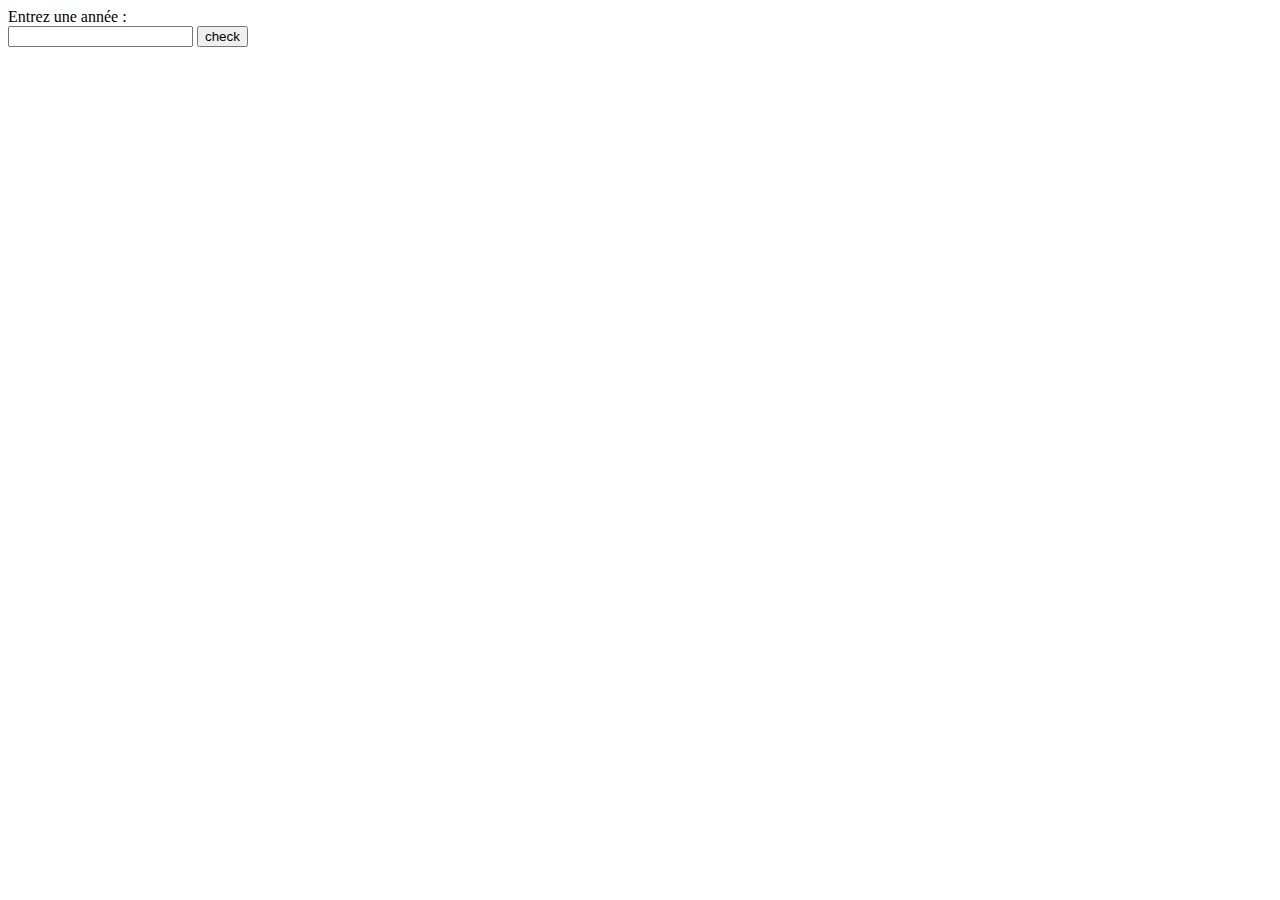
<file: exo10/index.html>
<!DOCTYPE html>
<html lang="fr">
 <head>
 <meta charset="utf-8">
 <title>Année bissextile</title>
 </head>
 <body>
 <label for="year">Entrez une année :</label><br>
 <input type="year" name="year" id="year">
 <input type="submit" value="check" id="check">
 <p id="result"></p>
 <script src="main.js"></script>
 </body>
</html>
</file>
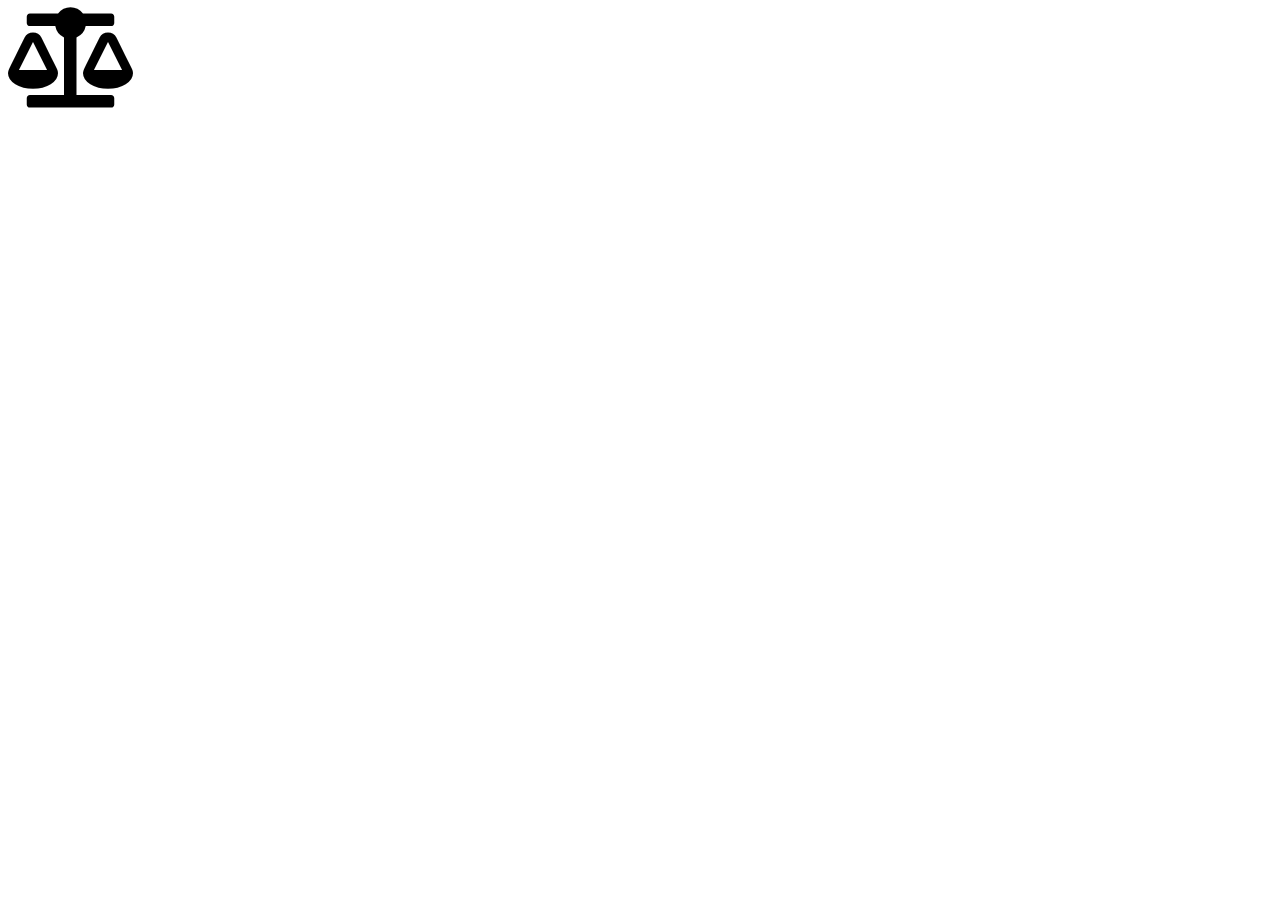
<file: exo12/index.html>
<!DOCTYPE html>
<html lang="fr">
 <head>
 <meta charset="utf-8">
 <meta name="viewport" content="width=device-width, initialscale=1.0">
 <title>Icon Animation</title>
 <link rel="stylesheet"
href="https://use.fontawesome.com/releases/v5.15.1/css/all.css"
integrity="sha384-
vp86vTRFVJgpjF9jiIGPEEqYqlDwgyBgEF109VFjmqGmIY/Y4HV4d3Gp2irVfcrp"
crossorigin="anonymous">
 <link rel="stylesheet" href="main.css">
 </head>
 <body>
 <div id="balanceIcon" class="icon fa"></div>
 <script type="text/javascript" src="main.js"></script>
 </body>
</html>
</file>
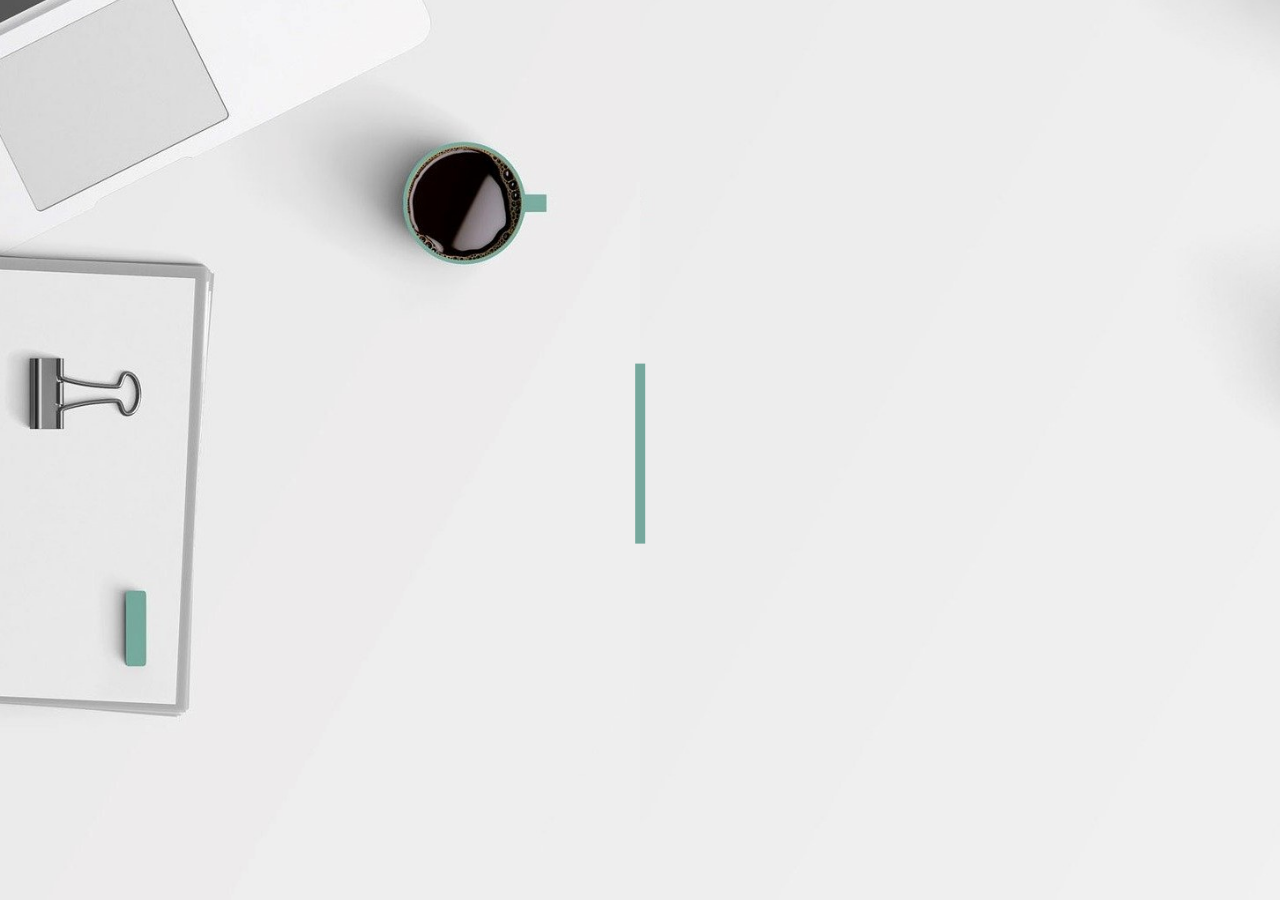
<file: exo13(todo)/index.html>
<!DOCTYPE html>
<html lang="en" dir="ltr">
 <head>
 <meta charset="utf-8">
 <meta name="viewport" content="width=device-width, initialscale=1.0">
 <title>Animate Title</title>
 <link rel="stylesheet" href="main.css">
 </head>
 <body>
 <div class="container">
 <div class="image-wrapper left"></div>
 <hr>
 <h1 id="title">Salut !</h1>
 <div class="image-wrapper right"></div>
 </div>
 <script type="text/javascript" src="main.js"></script>
 </body>
</html>
</file>
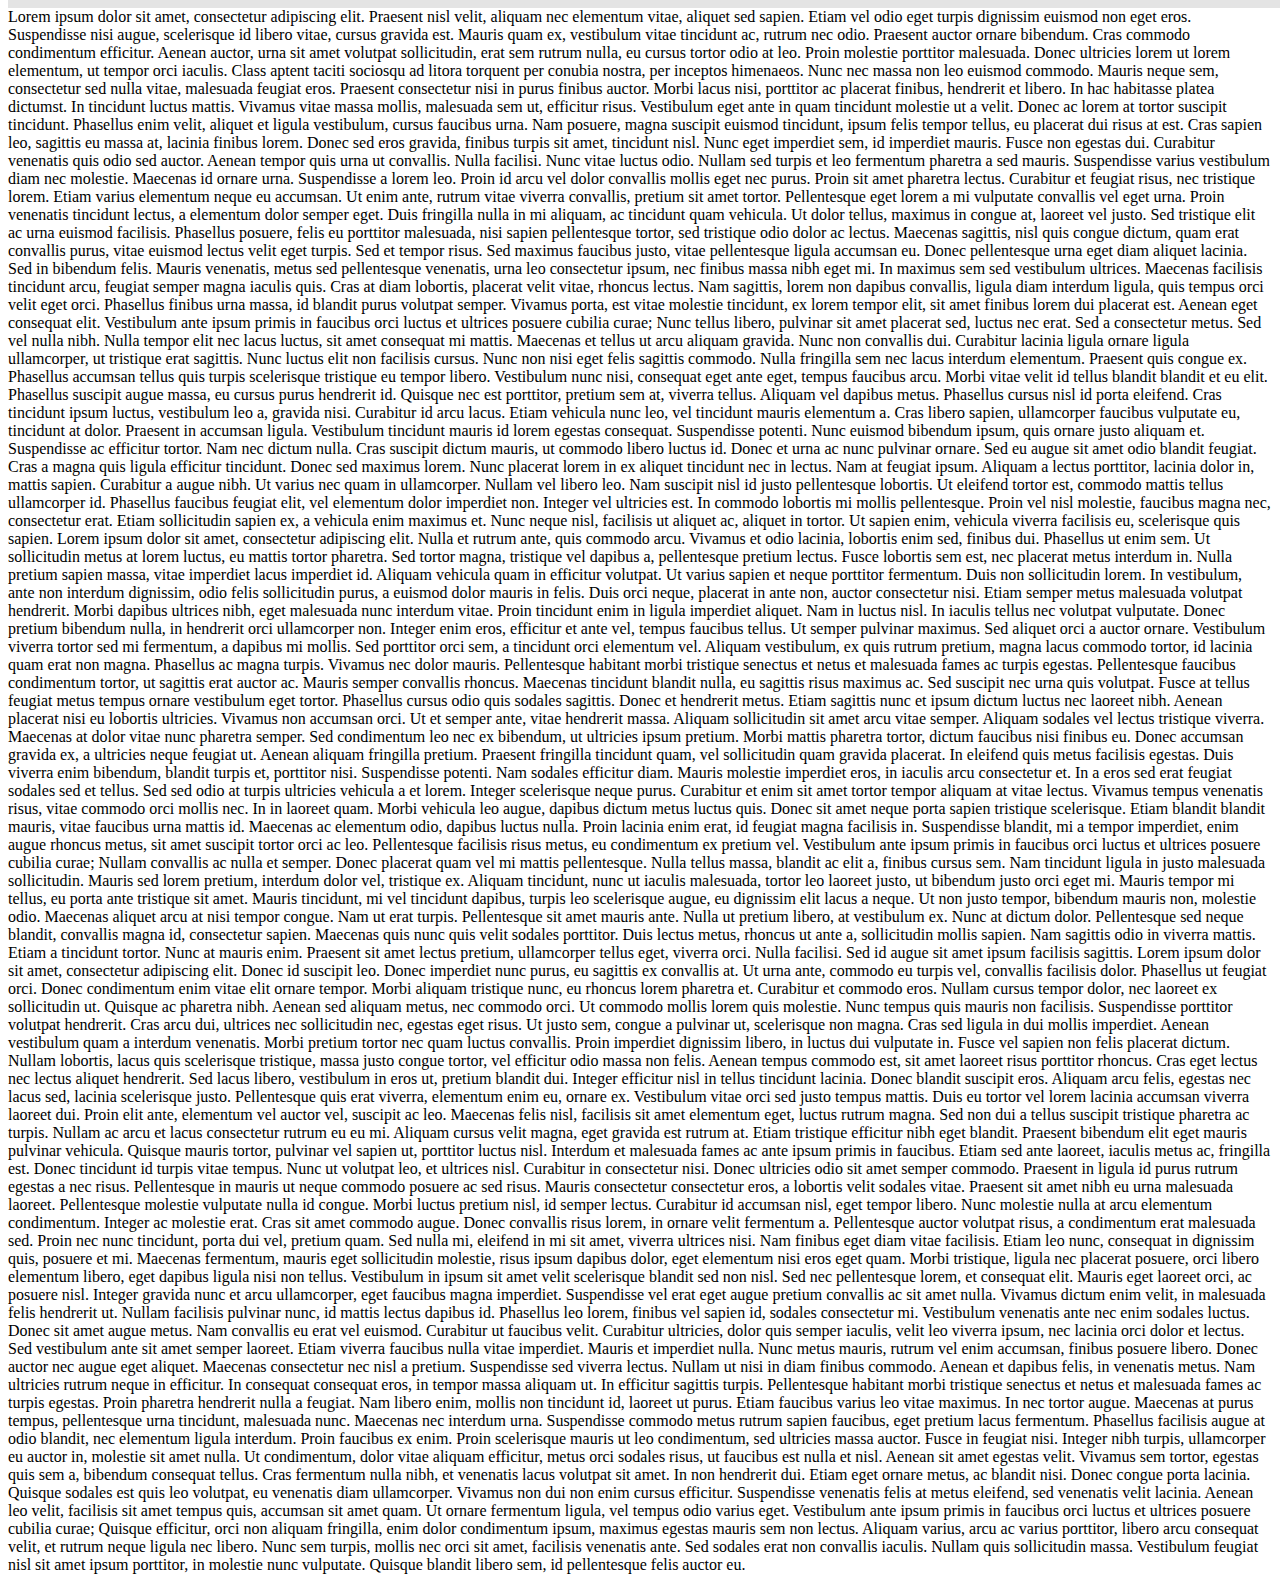
<file: exo14/index.html>
<!DOCTYPE html>
<html lang="fr">
 <head>
 <meta charset="utf-8">
 <meta name="viewport" content="width=device-width, initialscale=1.0">
 <title>Indicateur défilement</title>
 <link rel="stylesheet" href="main.css">
 </head>
 <body>
 <div class="progress-container">
 <div class="progress-bar" id="bar"></div>
 </div>
 <div class="content">
    Lorem ipsum dolor sit amet, consectetur adipiscing elit. Praesent nisl velit, aliquam nec elementum vitae, aliquet sed sapien. Etiam vel odio eget turpis dignissim euismod non eget eros. Suspendisse nisi augue, scelerisque id libero vitae, cursus gravida est. Mauris quam ex, vestibulum vitae tincidunt ac, rutrum nec odio. Praesent auctor ornare bibendum. Cras commodo condimentum efficitur. Aenean auctor, urna sit amet volutpat sollicitudin, erat sem rutrum nulla, eu cursus tortor odio at leo. Proin molestie porttitor malesuada. Donec ultricies lorem ut lorem elementum, ut tempor orci iaculis.

    Class aptent taciti sociosqu ad litora torquent per conubia nostra, per inceptos himenaeos. Nunc nec massa non leo euismod commodo. Mauris neque sem, consectetur sed nulla vitae, malesuada feugiat eros. Praesent consectetur nisi in purus finibus auctor. Morbi lacus nisi, porttitor ac placerat finibus, hendrerit et libero. In hac habitasse platea dictumst. In tincidunt luctus mattis. Vivamus vitae massa mollis, malesuada sem ut, efficitur risus. Vestibulum eget ante in quam tincidunt molestie ut a velit. Donec ac lorem at tortor suscipit tincidunt.
    
    Phasellus enim velit, aliquet et ligula vestibulum, cursus faucibus urna. Nam posuere, magna suscipit euismod tincidunt, ipsum felis tempor tellus, eu placerat dui risus at est. Cras sapien leo, sagittis eu massa at, lacinia finibus lorem. Donec sed eros gravida, finibus turpis sit amet, tincidunt nisl. Nunc eget imperdiet sem, id imperdiet mauris. Fusce non egestas dui. Curabitur venenatis quis odio sed auctor. Aenean tempor quis urna ut convallis. Nulla facilisi.
    
    Nunc vitae luctus odio. Nullam sed turpis et leo fermentum pharetra a sed mauris. Suspendisse varius vestibulum diam nec molestie. Maecenas id ornare urna. Suspendisse a lorem leo. Proin id arcu vel dolor convallis mollis eget nec purus. Proin sit amet pharetra lectus. Curabitur et feugiat risus, nec tristique lorem. Etiam varius elementum neque eu accumsan.
    
    Ut enim ante, rutrum vitae viverra convallis, pretium sit amet tortor. Pellentesque eget lorem a mi vulputate convallis vel eget urna. Proin venenatis tincidunt lectus, a elementum dolor semper eget. Duis fringilla nulla in mi aliquam, ac tincidunt quam vehicula. Ut dolor tellus, maximus in congue at, laoreet vel justo. Sed tristique elit ac urna euismod facilisis. Phasellus posuere, felis eu porttitor malesuada, nisi sapien pellentesque tortor, sed tristique odio dolor ac lectus.
    
    Maecenas sagittis, nisl quis congue dictum, quam erat convallis purus, vitae euismod lectus velit eget turpis. Sed et tempor risus. Sed maximus faucibus justo, vitae pellentesque ligula accumsan eu. Donec pellentesque urna eget diam aliquet lacinia. Sed in bibendum felis. Mauris venenatis, metus sed pellentesque venenatis, urna leo consectetur ipsum, nec finibus massa nibh eget mi. In maximus sem sed vestibulum ultrices. Maecenas facilisis tincidunt arcu, feugiat semper magna iaculis quis. Cras at diam lobortis, placerat velit vitae, rhoncus lectus. Nam sagittis, lorem non dapibus convallis, ligula diam interdum ligula, quis tempus orci velit eget orci. Phasellus finibus urna massa, id blandit purus volutpat semper. Vivamus porta, est vitae molestie tincidunt, ex lorem tempor elit, sit amet finibus lorem dui placerat est. Aenean eget consequat elit.
    
    Vestibulum ante ipsum primis in faucibus orci luctus et ultrices posuere cubilia curae; Nunc tellus libero, pulvinar sit amet placerat sed, luctus nec erat. Sed a consectetur metus. Sed vel nulla nibh. Nulla tempor elit nec lacus luctus, sit amet consequat mi mattis. Maecenas et tellus ut arcu aliquam gravida. Nunc non convallis dui. Curabitur lacinia ligula ornare ligula ullamcorper, ut tristique erat sagittis. Nunc luctus elit non facilisis cursus. Nunc non nisi eget felis sagittis commodo. Nulla fringilla sem nec lacus interdum elementum. Praesent quis congue ex. Phasellus accumsan tellus quis turpis scelerisque tristique eu tempor libero. Vestibulum nunc nisi, consequat eget ante eget, tempus faucibus arcu.
    
    Morbi vitae velit id tellus blandit blandit et eu elit. Phasellus suscipit augue massa, eu cursus purus hendrerit id. Quisque nec est porttitor, pretium sem at, viverra tellus. Aliquam vel dapibus metus. Phasellus cursus nisl id porta eleifend. Cras tincidunt ipsum luctus, vestibulum leo a, gravida nisi. Curabitur id arcu lacus. Etiam vehicula nunc leo, vel tincidunt mauris elementum a. Cras libero sapien, ullamcorper faucibus vulputate eu, tincidunt at dolor. Praesent in accumsan ligula.
    
    Vestibulum tincidunt mauris id lorem egestas consequat. Suspendisse potenti. Nunc euismod bibendum ipsum, quis ornare justo aliquam et. Suspendisse ac efficitur tortor. Nam nec dictum nulla. Cras suscipit dictum mauris, ut commodo libero luctus id. Donec et urna ac nunc pulvinar ornare. Sed eu augue sit amet odio blandit feugiat. Cras a magna quis ligula efficitur tincidunt. Donec sed maximus lorem. Nunc placerat lorem in ex aliquet tincidunt nec in lectus. Nam at feugiat ipsum. Aliquam a lectus porttitor, lacinia dolor in, mattis sapien. Curabitur a augue nibh.
    
    Ut varius nec quam in ullamcorper. Nullam vel libero leo. Nam suscipit nisl id justo pellentesque lobortis. Ut eleifend tortor est, commodo mattis tellus ullamcorper id. Phasellus faucibus feugiat elit, vel elementum dolor imperdiet non. Integer vel ultricies est. In commodo lobortis mi mollis pellentesque. Proin vel nisl molestie, faucibus magna nec, consectetur erat. Etiam sollicitudin sapien ex, a vehicula enim maximus et. Nunc neque nisl, facilisis ut aliquet ac, aliquet in tortor. Ut sapien enim, vehicula viverra facilisis eu, scelerisque quis sapien.
    
    Lorem ipsum dolor sit amet, consectetur adipiscing elit. Nulla et rutrum ante, quis commodo arcu. Vivamus et odio lacinia, lobortis enim sed, finibus dui. Phasellus ut enim sem. Ut sollicitudin metus at lorem luctus, eu mattis tortor pharetra. Sed tortor magna, tristique vel dapibus a, pellentesque pretium lectus. Fusce lobortis sem est, nec placerat metus interdum in. Nulla pretium sapien massa, vitae imperdiet lacus imperdiet id. Aliquam vehicula quam in efficitur volutpat. Ut varius sapien et neque porttitor fermentum. Duis non sollicitudin lorem. In vestibulum, ante non interdum dignissim, odio felis sollicitudin purus, a euismod dolor mauris in felis. Duis orci neque, placerat in ante non, auctor consectetur nisi. Etiam semper metus malesuada volutpat hendrerit.
    
    Morbi dapibus ultrices nibh, eget malesuada nunc interdum vitae. Proin tincidunt enim in ligula imperdiet aliquet. Nam in luctus nisl. In iaculis tellus nec volutpat vulputate. Donec pretium bibendum nulla, in hendrerit orci ullamcorper non. Integer enim eros, efficitur et ante vel, tempus faucibus tellus. Ut semper pulvinar maximus. Sed aliquet orci a auctor ornare. Vestibulum viverra tortor sed mi fermentum, a dapibus mi mollis. Sed porttitor orci sem, a tincidunt orci elementum vel. Aliquam vestibulum, ex quis rutrum pretium, magna lacus commodo tortor, id lacinia quam erat non magna. Phasellus ac magna turpis. Vivamus nec dolor mauris. Pellentesque habitant morbi tristique senectus et netus et malesuada fames ac turpis egestas. Pellentesque faucibus condimentum tortor, ut sagittis erat auctor ac.
    
    Mauris semper convallis rhoncus. Maecenas tincidunt blandit nulla, eu sagittis risus maximus ac. Sed suscipit nec urna quis volutpat. Fusce at tellus feugiat metus tempus ornare vestibulum eget tortor. Phasellus cursus odio quis sodales sagittis. Donec et hendrerit metus. Etiam sagittis nunc et ipsum dictum luctus nec laoreet nibh. Aenean placerat nisi eu lobortis ultricies. Vivamus non accumsan orci.
    
    Ut et semper ante, vitae hendrerit massa. Aliquam sollicitudin sit amet arcu vitae semper. Aliquam sodales vel lectus tristique viverra. Maecenas at dolor vitae nunc pharetra semper. Sed condimentum leo nec ex bibendum, ut ultricies ipsum pretium. Morbi mattis pharetra tortor, dictum faucibus nisi finibus eu. Donec accumsan gravida ex, a ultricies neque feugiat ut. Aenean aliquam fringilla pretium. Praesent fringilla tincidunt quam, vel sollicitudin quam gravida placerat. In eleifend quis metus facilisis egestas. Duis viverra enim bibendum, blandit turpis et, porttitor nisi. Suspendisse potenti. Nam sodales efficitur diam.
    
    Mauris molestie imperdiet eros, in iaculis arcu consectetur et. In a eros sed erat feugiat sodales sed et tellus. Sed sed odio at turpis ultricies vehicula a et lorem. Integer scelerisque neque purus. Curabitur et enim sit amet tortor tempor aliquam at vitae lectus. Vivamus tempus venenatis risus, vitae commodo orci mollis nec. In in laoreet quam. Morbi vehicula leo augue, dapibus dictum metus luctus quis. Donec sit amet neque porta sapien tristique scelerisque. Etiam blandit blandit mauris, vitae faucibus urna mattis id. Maecenas ac elementum odio, dapibus luctus nulla. Proin lacinia enim erat, id feugiat magna facilisis in. Suspendisse blandit, mi a tempor imperdiet, enim augue rhoncus metus, sit amet suscipit tortor orci ac leo.
    
    Pellentesque facilisis risus metus, eu condimentum ex pretium vel. Vestibulum ante ipsum primis in faucibus orci luctus et ultrices posuere cubilia curae; Nullam convallis ac nulla et semper. Donec placerat quam vel mi mattis pellentesque. Nulla tellus massa, blandit ac elit a, finibus cursus sem. Nam tincidunt ligula in justo malesuada sollicitudin. Mauris sed lorem pretium, interdum dolor vel, tristique ex. Aliquam tincidunt, nunc ut iaculis malesuada, tortor leo laoreet justo, ut bibendum justo orci eget mi. Mauris tempor mi tellus, eu porta ante tristique sit amet.
    
    Mauris tincidunt, mi vel tincidunt dapibus, turpis leo scelerisque augue, eu dignissim elit lacus a neque. Ut non justo tempor, bibendum mauris non, molestie odio. Maecenas aliquet arcu at nisi tempor congue. Nam ut erat turpis. Pellentesque sit amet mauris ante. Nulla ut pretium libero, at vestibulum ex. Nunc at dictum dolor. Pellentesque sed neque blandit, convallis magna id, consectetur sapien. Maecenas quis nunc quis velit sodales porttitor.
    
    Duis lectus metus, rhoncus ut ante a, sollicitudin mollis sapien. Nam sagittis odio in viverra mattis. Etiam a tincidunt tortor. Nunc at mauris enim. Praesent sit amet lectus pretium, ullamcorper tellus eget, viverra orci. Nulla facilisi. Sed id augue sit amet ipsum facilisis sagittis. Lorem ipsum dolor sit amet, consectetur adipiscing elit. Donec id suscipit leo. Donec imperdiet nunc purus, eu sagittis ex convallis at. Ut urna ante, commodo eu turpis vel, convallis facilisis dolor. Phasellus ut feugiat orci. Donec condimentum enim vitae elit ornare tempor. Morbi aliquam tristique nunc, eu rhoncus lorem pharetra et.
    
    Curabitur et commodo eros. Nullam cursus tempor dolor, nec laoreet ex sollicitudin ut. Quisque ac pharetra nibh. Aenean sed aliquam metus, nec commodo orci. Ut commodo mollis lorem quis molestie. Nunc tempus quis mauris non facilisis. Suspendisse porttitor volutpat hendrerit. Cras arcu dui, ultrices nec sollicitudin nec, egestas eget risus. Ut justo sem, congue a pulvinar ut, scelerisque non magna. Cras sed ligula in dui mollis imperdiet. Aenean vestibulum quam a interdum venenatis. Morbi pretium tortor nec quam luctus convallis.
    
    Proin imperdiet dignissim libero, in luctus dui vulputate in. Fusce vel sapien non felis placerat dictum. Nullam lobortis, lacus quis scelerisque tristique, massa justo congue tortor, vel efficitur odio massa non felis. Aenean tempus commodo est, sit amet laoreet risus porttitor rhoncus. Cras eget lectus nec lectus aliquet hendrerit. Sed lacus libero, vestibulum in eros ut, pretium blandit dui. Integer efficitur nisl in tellus tincidunt lacinia.
    
    Donec blandit suscipit eros. Aliquam arcu felis, egestas nec lacus sed, lacinia scelerisque justo. Pellentesque quis erat viverra, elementum enim eu, ornare ex. Vestibulum vitae orci sed justo tempus mattis. Duis eu tortor vel lorem lacinia accumsan viverra laoreet dui. Proin elit ante, elementum vel auctor vel, suscipit ac leo. Maecenas felis nisl, facilisis sit amet elementum eget, luctus rutrum magna. Sed non dui a tellus suscipit tristique pharetra ac turpis. Nullam ac arcu et lacus consectetur rutrum eu eu mi. Aliquam cursus velit magna, eget gravida est rutrum at. Etiam tristique efficitur nibh eget blandit. Praesent bibendum elit eget mauris pulvinar vehicula. Quisque mauris tortor, pulvinar vel sapien ut, porttitor luctus nisl.
    
    Interdum et malesuada fames ac ante ipsum primis in faucibus. Etiam sed ante laoreet, iaculis metus ac, fringilla est. Donec tincidunt id turpis vitae tempus. Nunc ut volutpat leo, et ultrices nisl. Curabitur in consectetur nisi. Donec ultricies odio sit amet semper commodo. Praesent in ligula id purus rutrum egestas a nec risus. Pellentesque in mauris ut neque commodo posuere ac sed risus. Mauris consectetur consectetur eros, a lobortis velit sodales vitae. Praesent sit amet nibh eu urna malesuada laoreet.
    
    Pellentesque molestie vulputate nulla id congue. Morbi luctus pretium nisl, id semper lectus. Curabitur id accumsan nisl, eget tempor libero. Nunc molestie nulla at arcu elementum condimentum. Integer ac molestie erat. Cras sit amet commodo augue. Donec convallis risus lorem, in ornare velit fermentum a. Pellentesque auctor volutpat risus, a condimentum erat malesuada sed. Proin nec nunc tincidunt, porta dui vel, pretium quam. Sed nulla mi, eleifend in mi sit amet, viverra ultrices nisi. Nam finibus eget diam vitae facilisis. Etiam leo nunc, consequat in dignissim quis, posuere et mi. Maecenas fermentum, mauris eget sollicitudin molestie, risus ipsum dapibus dolor, eget elementum nisi eros eget quam.
    
    Morbi tristique, ligula nec placerat posuere, orci libero elementum libero, eget dapibus ligula nisi non tellus. Vestibulum in ipsum sit amet velit scelerisque blandit sed non nisl. Sed nec pellentesque lorem, et consequat elit. Mauris eget laoreet orci, ac posuere nisl. Integer gravida nunc et arcu ullamcorper, eget faucibus magna imperdiet. Suspendisse vel erat eget augue pretium convallis ac sit amet nulla. Vivamus dictum enim velit, in malesuada felis hendrerit ut. Nullam facilisis pulvinar nunc, id mattis lectus dapibus id. Phasellus leo lorem, finibus vel sapien id, sodales consectetur mi.
    
    Vestibulum venenatis ante nec enim sodales luctus. Donec sit amet augue metus. Nam convallis eu erat vel euismod. Curabitur ut faucibus velit. Curabitur ultricies, dolor quis semper iaculis, velit leo viverra ipsum, nec lacinia orci dolor et lectus. Sed vestibulum ante sit amet semper laoreet. Etiam viverra faucibus nulla vitae imperdiet. Mauris et imperdiet nulla. Nunc metus mauris, rutrum vel enim accumsan, finibus posuere libero.
    
    Donec auctor nec augue eget aliquet. Maecenas consectetur nec nisl a pretium. Suspendisse sed viverra lectus. Nullam ut nisi in diam finibus commodo. Aenean et dapibus felis, in venenatis metus. Nam ultricies rutrum neque in efficitur. In consequat consequat eros, in tempor massa aliquam ut. In efficitur sagittis turpis.
    
    Pellentesque habitant morbi tristique senectus et netus et malesuada fames ac turpis egestas. Proin pharetra hendrerit nulla a feugiat. Nam libero enim, mollis non tincidunt id, laoreet ut purus. Etiam faucibus varius leo vitae maximus. In nec tortor augue. Maecenas at purus tempus, pellentesque urna tincidunt, malesuada nunc. Maecenas nec interdum urna.
    
    Suspendisse commodo metus rutrum sapien faucibus, eget pretium lacus fermentum. Phasellus facilisis augue at odio blandit, nec elementum ligula interdum. Proin faucibus ex enim. Proin scelerisque mauris ut leo condimentum, sed ultricies massa auctor. Fusce in feugiat nisi. Integer nibh turpis, ullamcorper eu auctor in, molestie sit amet nulla. Ut condimentum, dolor vitae aliquam efficitur, metus orci sodales risus, ut faucibus est nulla et nisl. Aenean sit amet egestas velit. Vivamus sem tortor, egestas quis sem a, bibendum consequat tellus. Cras fermentum nulla nibh, et venenatis lacus volutpat sit amet. In non hendrerit dui. Etiam eget ornare metus, ac blandit nisi.
    
    Donec congue porta lacinia. Quisque sodales est quis leo volutpat, eu venenatis diam ullamcorper. Vivamus non dui non enim cursus efficitur. Suspendisse venenatis felis at metus eleifend, sed venenatis velit lacinia. Aenean leo velit, facilisis sit amet tempus quis, accumsan sit amet quam. Ut ornare fermentum ligula, vel tempus odio varius eget. Vestibulum ante ipsum primis in faucibus orci luctus et ultrices posuere cubilia curae;
    
    Quisque efficitur, orci non aliquam fringilla, enim dolor condimentum ipsum, maximus egestas mauris sem non lectus. Aliquam varius, arcu ac varius porttitor, libero arcu consequat velit, et rutrum neque ligula nec libero. Nunc sem turpis, mollis nec orci sit amet, facilisis venenatis ante. Sed sodales erat non convallis iaculis. Nullam quis sollicitudin massa. Vestibulum feugiat nisl sit amet ipsum porttitor, in molestie nunc vulputate. Quisque blandit libero sem, id pellentesque felis auctor eu. </div>
 <script type="text/javascript" src="main.js"></script>
 </body>
</html>
</file>
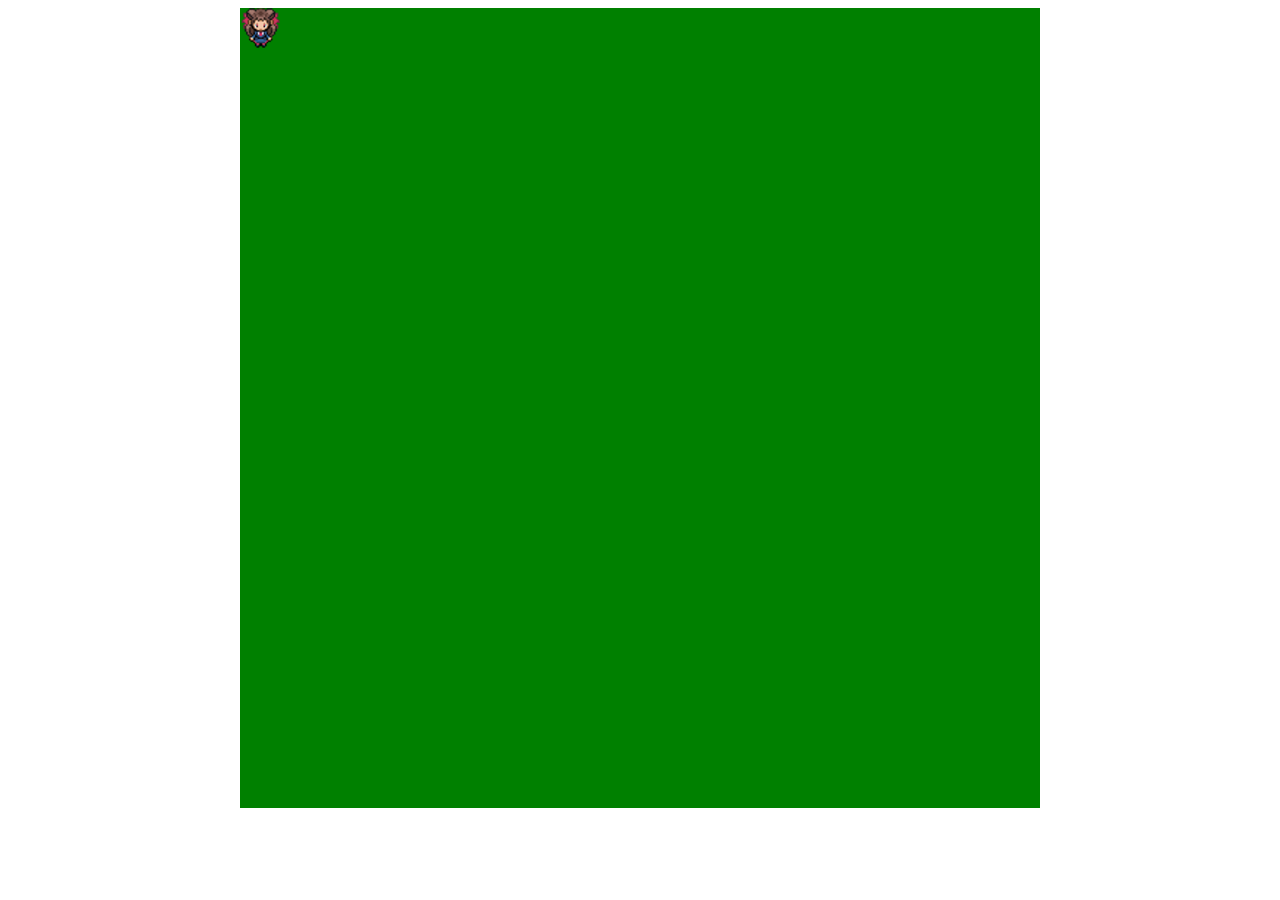
<file: exo15/index.html>
<!DOCTYPE html>
<html lang="fr">
 <head>
 <meta charset="utf-8">
 <title>Animation personnage</title>
 <link rel="stylesheet" href="main.css">
 </head>
 <body>
 <div id="gameContainer">
 <div id="player"></div>
 </div>
 <script src="player.js" type="text/javascript"></script>
 </body>
</html>
</file>
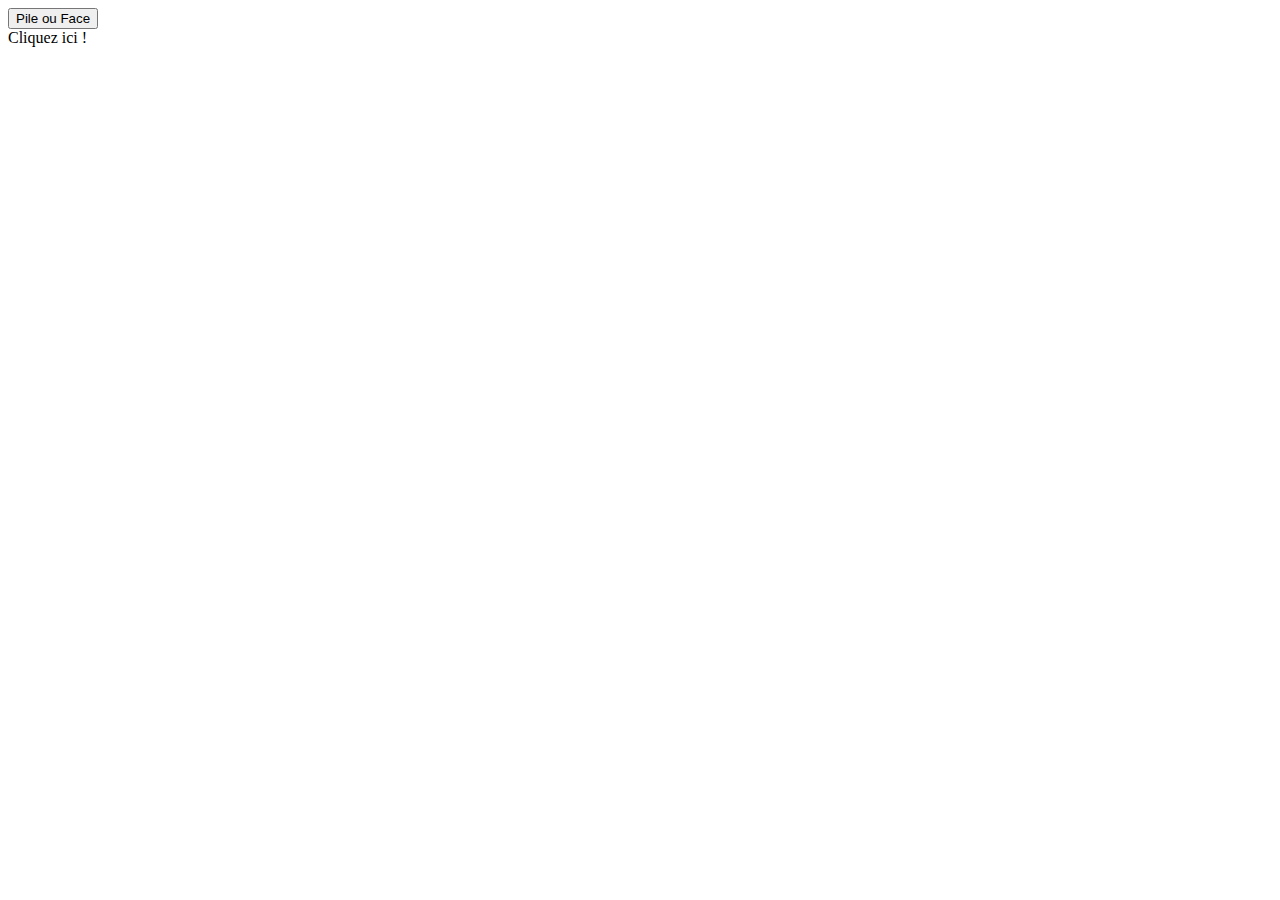
<file: exo2/index.html>
<!DOCTYPE html>
<html lang="fr">
 <head>
 <meta charset="utf-8">
 <title></title>
 </head>
 <body>
 <button id="btn">Pile ou Face</button>
 <div id="result">Cliquez ici !</div>
 <script src="main.js"></script>
 </body>
</html>
</file>
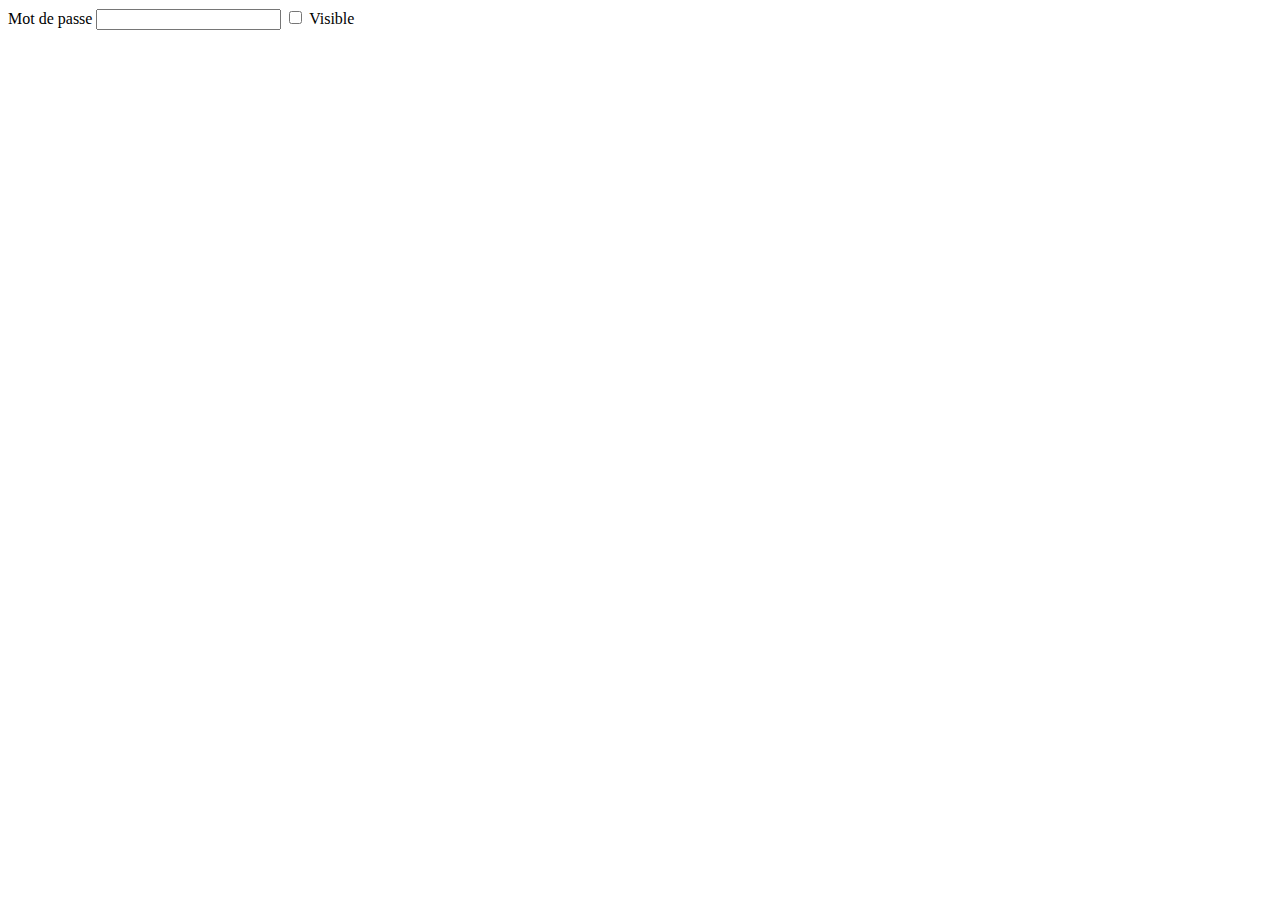
<file: exo3/index.html>
<!DOCTYPE html>
<html lang="fr">
 <head>
 <meta charset="utf-8">
 <title>Mot de passe masqué/visible</title>
 </head>
 <body>
 <form action="">
 <label for="password">Mot de passe</label>
 <input type="password" name="password" id="input">
 <input id="checkbox" type="checkbox">
 <span id="display">Visible</span>
 </form>
 <script type="text/javascript" src="main.js"></script>
 </body>
</html>
</file>
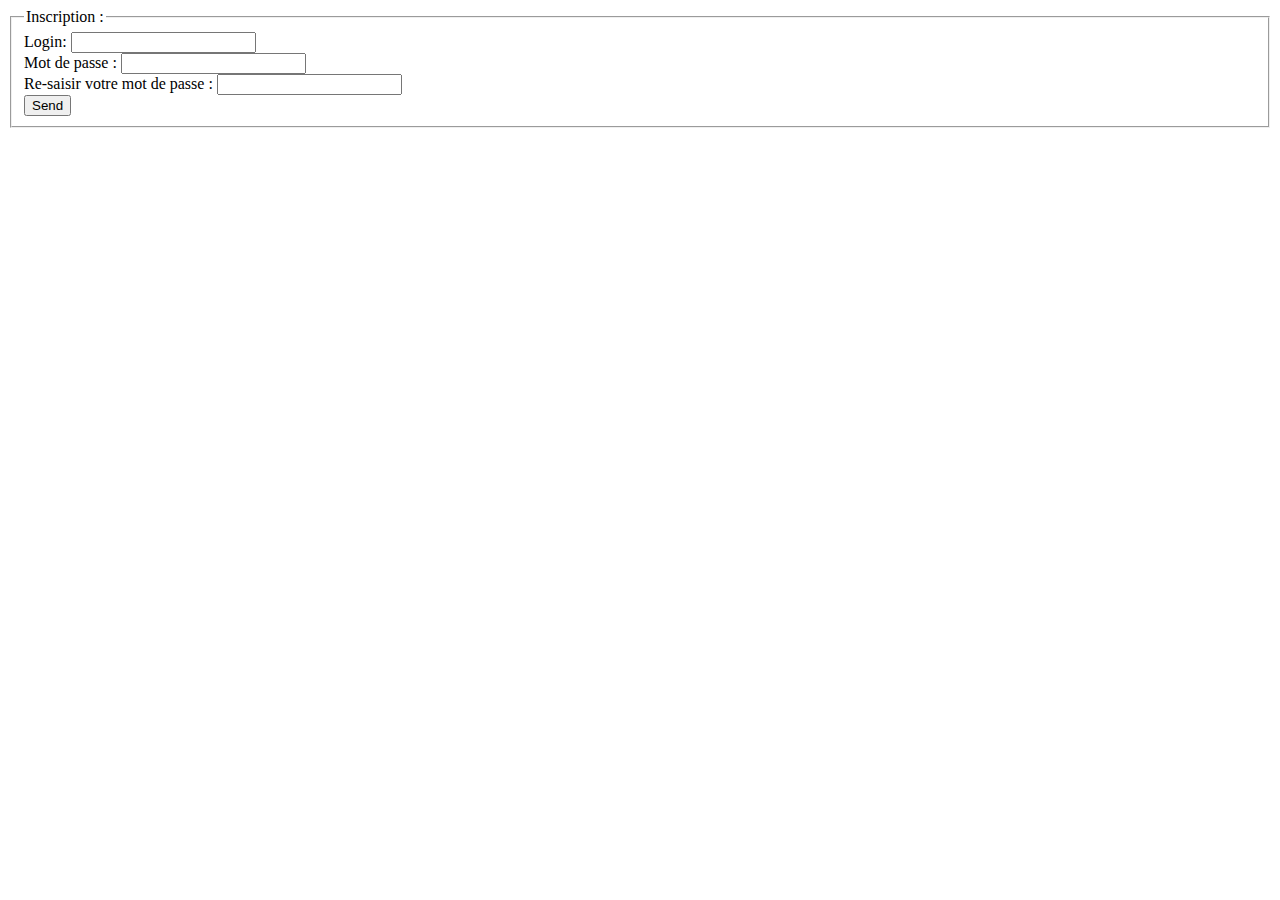
<file: exo4/index.html>
<!DOCTYPE html>
<html lang="fr">
 <head>
 <meta charset="utf-8">
 <title>Vérifier le mot de passe</title>
 </head>
 <body>
 <form action="">
 <fieldset>
 <legend>Inscription :</legend>
 <label for="login">Login: </label>
 <input type="text" name="login"><br>
 <label for="password">Mot de passe : </label>
 <input type="password" name="password" id="password"><br>
 <label for="check-password">Re-saisir votre mot de passe : </label>
 <input type="password" name="check-password" id="checkpassword">
 <span id="message"></span><br>
 <input type="button" value="Send">
 </fieldset>
 </form>
 <script type="text/javascript" src="main.js"></script>
 </body>
</html>
</file>
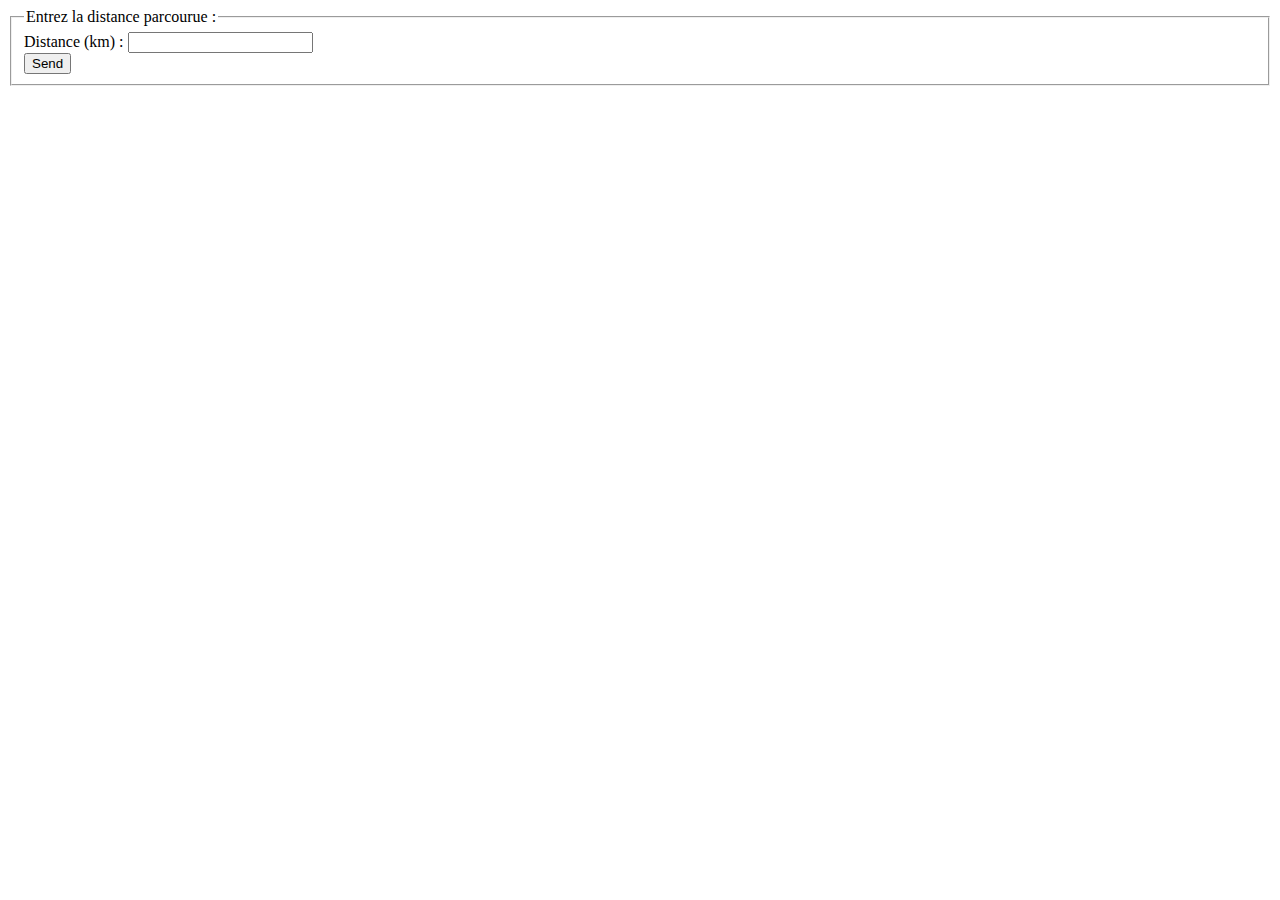
<file: exo5/index.html>
<!DOCTYPE html>
<html lang="fr">
<head>
<meta charset="utf-8">
<title>Calcul de distance</title>
</head>
<body>
<form action="">
<fieldset>
<legend>Entrez la distance parcourue :</legend>
<label for="login">Distance (km) : </label>
<input type="text" name="check-distance" id="check-distance"><br>
<input type="button" value="Send" id="btn">
</fieldset>
</form>
<script type="text/javascript" src="main.js"></script>
</body>
</html>
</file>
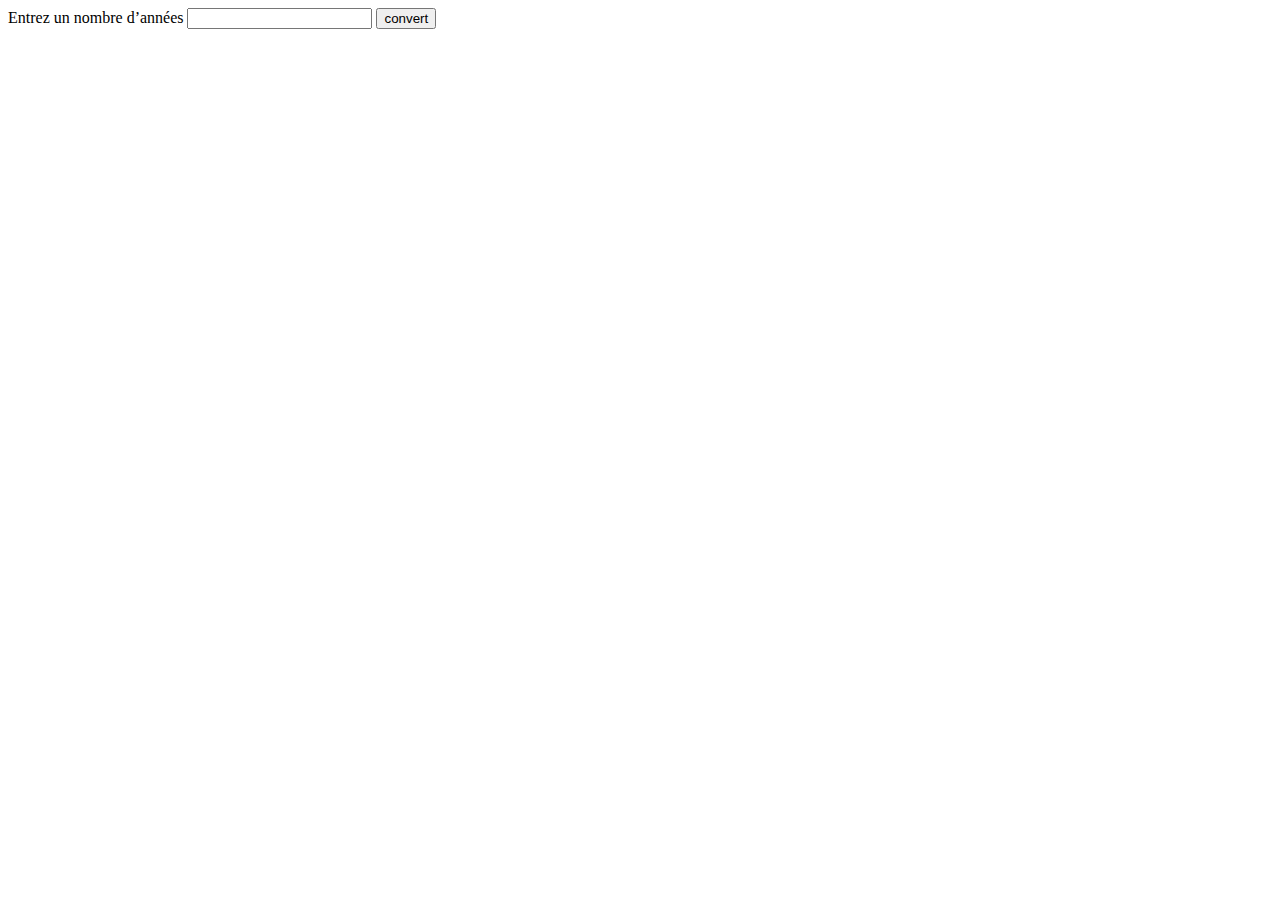
<file: exo6/index.html>
<!DOCTYPE html>
<html lang="fr">
	<head>
		<meta charset="utf-8" />
		<title>Convertisseur temps</title>
	</head>
	<body>
		<label for="numberOfYears">Entrez un nombre d’années</label>
		<input
			type="number"
			name="numberOfYears"
			id="numberOfYears" />
		<input
			type="submit"
			value="convert"
			id="convert" />
		<p id="resultSeconds"></p>
		<p id="resultMinutes"></p>
		<p id="resultHours"></p>
		<p id="resultDays"></p>
		<script src="main.js"></script>
	</body>
</html>
</file>
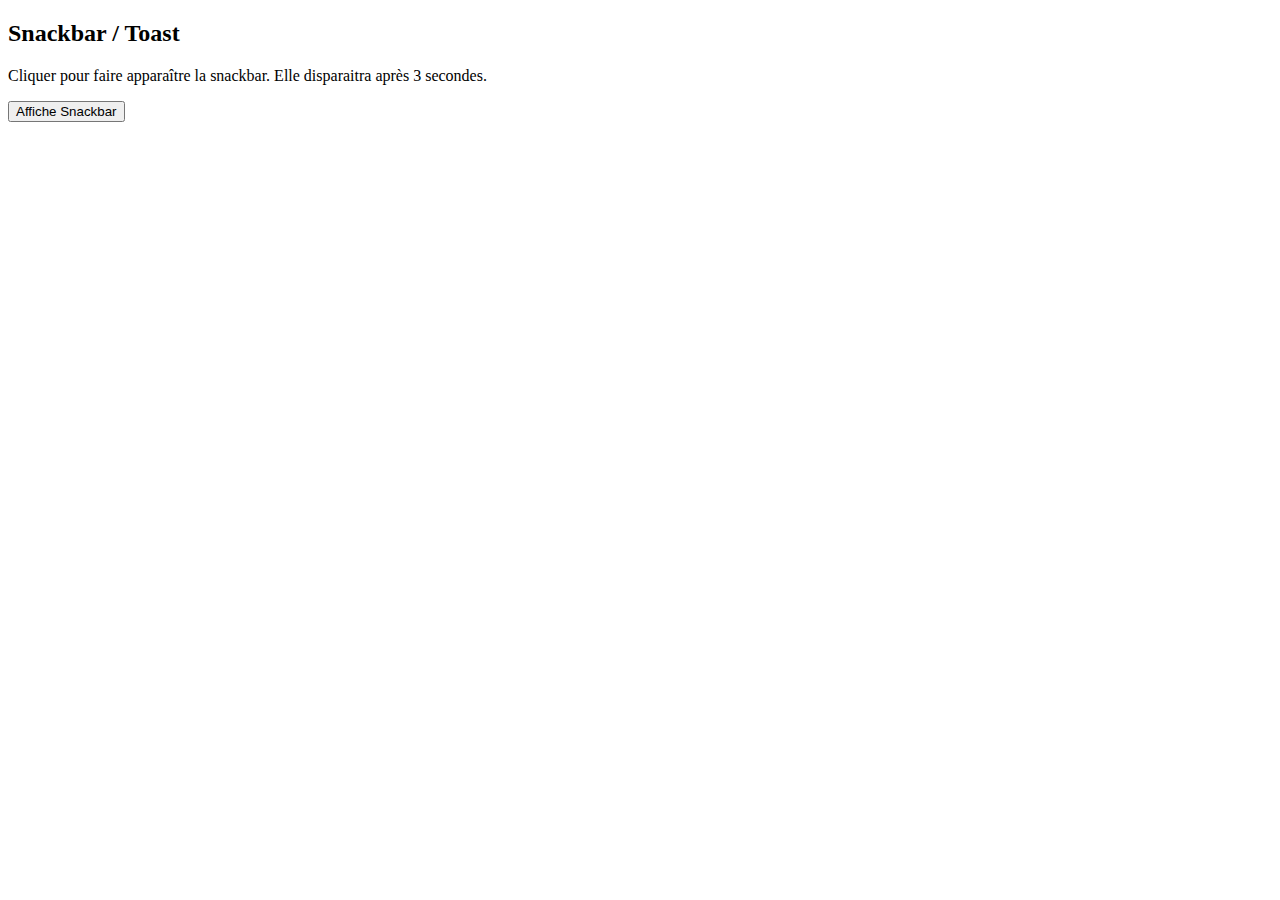
<file: exo8/index.html>
<!DOCTYPE html>
<html lang="fr">
 <head>
 <meta name="viewport" content="width=device-width, initial-scale=1">
 <link rel="stylesheet" href="main.css">
 <script src="./main.js" defer></script>
 </head>
 <body>
 <h2>Snackbar / Toast</h2>
 <p>Cliquer pour faire apparaître la snackbar. Elle disparaitra après 3
secondes.</p>
 <button id="btn">Affiche Snackbar</button>
 <div id="snackbar">Du texte, des messages...</div>
 </body>
</html>
</file>
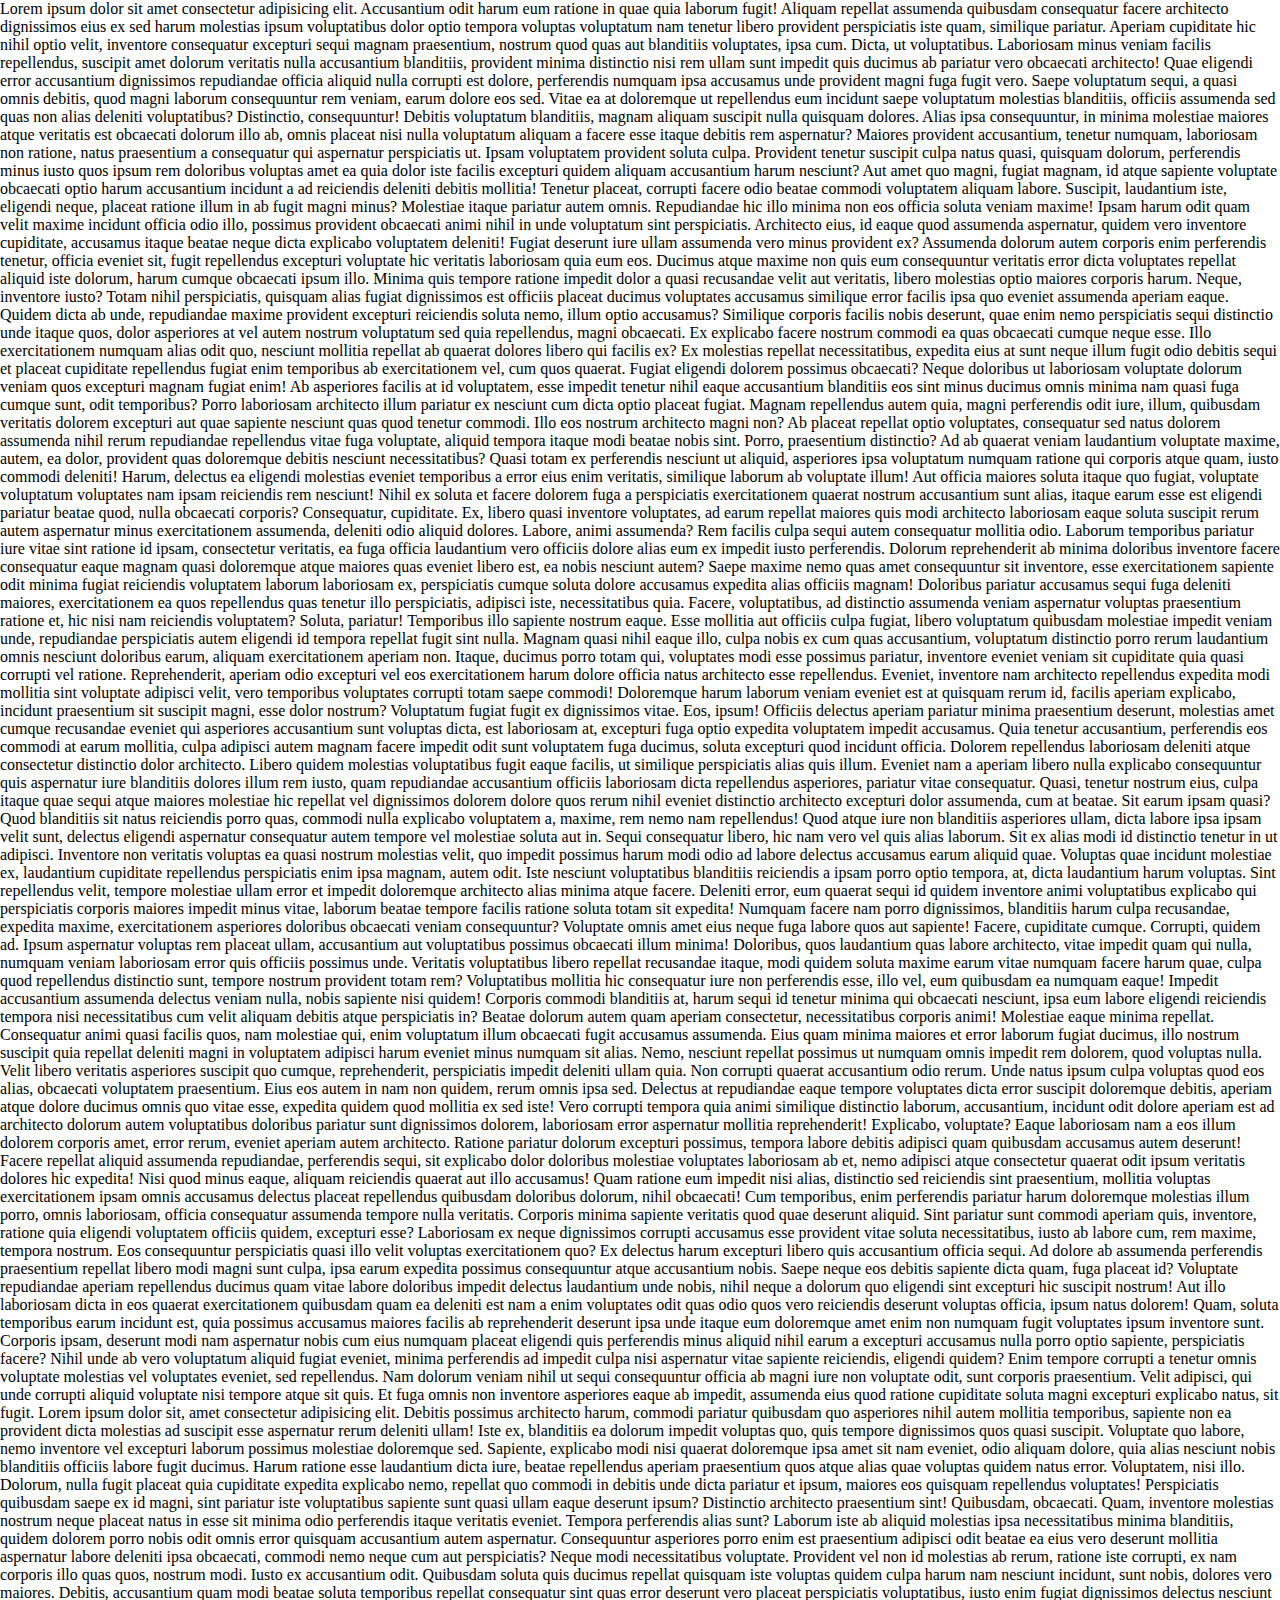
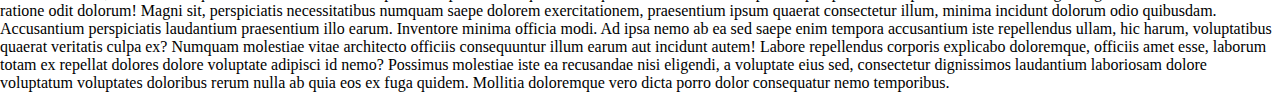
<file: exo9/index.html>
<!DOCTYPE html>
<html lang="fr">
 <head>
 <meta charset="utf-8">
 <meta name="viewport" content="width=device-width, initialscale=1.0">
 <title>Défilement</title>
 <link rel="stylesheet" href="main.css">
 </head>
 <body>
 <div id="navbar">
 <a href="#home">Accueil</a>
 <a href="#news">Nouveautés</a>
 <a href="#contact">Contact</a>
 </div>
 <div class="lorem">
    Lorem ipsum dolor sit amet consectetur adipisicing elit. Accusantium odit harum eum ratione in quae quia laborum fugit! Aliquam repellat assumenda quibusdam consequatur facere architecto dignissimos eius ex sed harum molestias ipsum voluptatibus dolor optio tempora voluptas voluptatum nam tenetur libero provident perspiciatis iste quam, similique pariatur. Aperiam cupiditate hic nihil optio velit, inventore consequatur excepturi sequi magnam praesentium, nostrum quod quas aut blanditiis voluptates, ipsa cum. Dicta, ut voluptatibus. Laboriosam minus veniam facilis repellendus, suscipit amet dolorum veritatis nulla accusantium blanditiis, provident minima distinctio nisi rem ullam sunt impedit quis ducimus ab pariatur vero obcaecati architecto! Quae eligendi error accusantium dignissimos repudiandae officia aliquid nulla corrupti est dolore, perferendis numquam ipsa accusamus unde provident magni fuga fugit vero. Saepe voluptatum sequi, a quasi omnis debitis, quod magni laborum consequuntur rem veniam, earum dolore eos sed. Vitae ea at doloremque ut repellendus eum incidunt saepe voluptatum molestias blanditiis, officiis assumenda sed quas non alias deleniti voluptatibus? Distinctio, consequuntur! Debitis voluptatum blanditiis, magnam aliquam suscipit nulla quisquam dolores. Alias ipsa consequuntur, in minima molestiae maiores atque veritatis est obcaecati dolorum illo ab, omnis placeat nisi nulla voluptatum aliquam a facere esse itaque debitis rem aspernatur? Maiores provident accusantium, tenetur numquam, laboriosam non ratione, natus praesentium a consequatur qui aspernatur perspiciatis ut. Ipsam voluptatem provident soluta culpa. Provident tenetur suscipit culpa natus quasi, quisquam dolorum, perferendis minus iusto quos ipsum rem doloribus voluptas amet ea quia dolor iste facilis excepturi quidem aliquam accusantium harum nesciunt? Aut amet quo magni, fugiat magnam, id atque sapiente voluptate obcaecati optio harum accusantium incidunt a ad reiciendis deleniti debitis mollitia! Tenetur placeat, corrupti facere odio beatae commodi voluptatem aliquam labore. Suscipit, laudantium iste, eligendi neque, placeat ratione illum in ab fugit magni minus? Molestiae itaque pariatur autem omnis. Repudiandae hic illo minima non eos officia soluta veniam maxime! Ipsam harum odit quam velit maxime incidunt officia odio illo, possimus provident obcaecati animi nihil in unde voluptatum sint perspiciatis. Architecto eius, id eaque quod assumenda aspernatur, quidem vero inventore cupiditate, accusamus itaque beatae neque dicta explicabo voluptatem deleniti! Fugiat deserunt iure ullam assumenda vero minus provident ex? Assumenda dolorum autem corporis enim perferendis tenetur, officia eveniet sit, fugit repellendus excepturi voluptate hic veritatis laboriosam quia eum eos. Ducimus atque maxime non quis eum consequuntur veritatis error dicta voluptates repellat aliquid iste dolorum, harum cumque obcaecati ipsum illo. Minima quis tempore ratione impedit dolor a quasi recusandae velit aut veritatis, libero molestias optio maiores corporis harum. Neque, inventore iusto? Totam nihil perspiciatis, quisquam alias fugiat dignissimos est officiis placeat ducimus voluptates accusamus similique error facilis ipsa quo eveniet assumenda aperiam eaque. Quidem dicta ab unde, repudiandae maxime provident excepturi reiciendis soluta nemo, illum optio accusamus? Similique corporis facilis nobis deserunt, quae enim nemo perspiciatis sequi distinctio unde itaque quos, dolor asperiores at vel autem nostrum voluptatum sed quia repellendus, magni obcaecati. Ex explicabo facere nostrum commodi ea quas obcaecati cumque neque esse. Illo exercitationem numquam alias odit quo, nesciunt mollitia repellat ab quaerat dolores libero qui facilis ex? Ex molestias repellat necessitatibus, expedita eius at sunt neque illum fugit odio debitis sequi et placeat cupiditate repellendus fugiat enim temporibus ab exercitationem vel, cum quos quaerat. Fugiat eligendi dolorem possimus obcaecati? Neque doloribus ut laboriosam voluptate dolorum veniam quos excepturi magnam fugiat enim! Ab asperiores facilis at id voluptatem, esse impedit tenetur nihil eaque accusantium blanditiis eos sint minus ducimus omnis minima nam quasi fuga cumque sunt, odit temporibus? Porro laboriosam architecto illum pariatur ex nesciunt cum dicta optio placeat fugiat. Magnam repellendus autem quia, magni perferendis odit iure, illum, quibusdam veritatis dolorem excepturi aut quae sapiente nesciunt quas quod tenetur commodi. Illo eos nostrum architecto magni non? Ab placeat repellat optio voluptates, consequatur sed natus dolorem assumenda nihil rerum repudiandae repellendus vitae fuga voluptate, aliquid tempora itaque modi beatae nobis sint. Porro, praesentium distinctio? Ad ab quaerat veniam laudantium voluptate maxime, autem, ea dolor, provident quas doloremque debitis nesciunt necessitatibus? Quasi totam ex perferendis nesciunt ut aliquid, asperiores ipsa voluptatum numquam ratione qui corporis atque quam, iusto commodi deleniti! Harum, delectus ea eligendi molestias eveniet temporibus a error eius enim veritatis, similique laborum ab voluptate illum! Aut officia maiores soluta itaque quo fugiat, voluptate voluptatum voluptates nam ipsam reiciendis rem nesciunt! Nihil ex soluta et facere dolorem fuga a perspiciatis exercitationem quaerat nostrum accusantium sunt alias, itaque earum esse est eligendi pariatur beatae quod, nulla obcaecati corporis? Consequatur, cupiditate. Ex, libero quasi inventore voluptates, ad earum repellat maiores quis modi architecto laboriosam eaque soluta suscipit rerum autem aspernatur minus exercitationem assumenda, deleniti odio aliquid dolores. Labore, animi assumenda? Rem facilis culpa sequi autem consequatur mollitia odio. Laborum temporibus pariatur iure vitae sint ratione id ipsam, consectetur veritatis, ea fuga officia laudantium vero officiis dolore alias eum ex impedit iusto perferendis. Dolorum reprehenderit ab minima doloribus inventore facere consequatur eaque magnam quasi doloremque atque maiores quas eveniet libero est, ea nobis nesciunt autem? Saepe maxime nemo quas amet consequuntur sit inventore, esse exercitationem sapiente odit minima fugiat reiciendis voluptatem laborum laboriosam ex, perspiciatis cumque soluta dolore accusamus expedita alias officiis magnam! Doloribus pariatur accusamus sequi fuga deleniti maiores, exercitationem ea quos repellendus quas tenetur illo perspiciatis, adipisci iste, necessitatibus quia. Facere, voluptatibus, ad distinctio assumenda veniam aspernatur voluptas praesentium ratione et, hic nisi nam reiciendis voluptatem? Soluta, pariatur! Temporibus illo sapiente nostrum eaque. Esse mollitia aut officiis culpa fugiat, libero voluptatum quibusdam molestiae impedit veniam unde, repudiandae perspiciatis autem eligendi id tempora repellat fugit sint nulla. Magnam quasi nihil eaque illo, culpa nobis ex cum quas accusantium, voluptatum distinctio porro rerum laudantium omnis nesciunt doloribus earum, aliquam exercitationem aperiam non. Itaque, ducimus porro totam qui, voluptates modi esse possimus pariatur, inventore eveniet veniam sit cupiditate quia quasi corrupti vel ratione. Reprehenderit, aperiam odio excepturi vel eos exercitationem harum dolore officia natus architecto esse repellendus. Eveniet, inventore nam architecto repellendus expedita modi mollitia sint voluptate adipisci velit, vero temporibus voluptates corrupti totam saepe commodi! Doloremque harum laborum veniam eveniet est at quisquam rerum id, facilis aperiam explicabo, incidunt praesentium sit suscipit magni, esse dolor nostrum? Voluptatum fugiat fugit ex dignissimos vitae. Eos, ipsum! Officiis delectus aperiam pariatur minima praesentium deserunt, molestias amet cumque recusandae eveniet qui asperiores accusantium sunt voluptas dicta, est laboriosam at, excepturi fuga optio expedita voluptatem impedit accusamus. Quia tenetur accusantium, perferendis eos commodi at earum mollitia, culpa adipisci autem magnam facere impedit odit sunt voluptatem fuga ducimus, soluta excepturi quod incidunt officia. Dolorem repellendus laboriosam deleniti atque consectetur distinctio dolor architecto. Libero quidem molestias voluptatibus fugit eaque facilis, ut similique perspiciatis alias quis illum. Eveniet nam a aperiam libero nulla explicabo consequuntur quis aspernatur iure blanditiis dolores illum rem iusto, quam repudiandae accusantium officiis laboriosam dicta repellendus asperiores, pariatur vitae consequatur. Quasi, tenetur nostrum eius, culpa itaque quae sequi atque maiores molestiae hic repellat vel dignissimos dolorem dolore quos rerum nihil eveniet distinctio architecto excepturi dolor assumenda, cum at beatae. Sit earum ipsam quasi? Quod blanditiis sit natus reiciendis porro quas, commodi nulla explicabo voluptatem a, maxime, rem nemo nam repellendus! Quod atque iure non blanditiis asperiores ullam, dicta labore ipsa ipsam velit sunt, delectus eligendi aspernatur consequatur autem tempore vel molestiae soluta aut in. Sequi consequatur libero, hic nam vero vel quis alias laborum. Sit ex alias modi id distinctio tenetur in ut adipisci. Inventore non veritatis voluptas ea quasi nostrum molestias velit, quo impedit possimus harum modi odio ad labore delectus accusamus earum aliquid quae. Voluptas quae incidunt molestiae ex, laudantium cupiditate repellendus perspiciatis enim ipsa magnam, autem odit. Iste nesciunt voluptatibus blanditiis reiciendis a ipsam porro optio tempora, at, dicta laudantium harum voluptas. Sint repellendus velit, tempore molestiae ullam error et impedit doloremque architecto alias minima atque facere. Deleniti error, eum quaerat sequi id quidem inventore animi voluptatibus explicabo qui perspiciatis corporis maiores impedit minus vitae, laborum beatae tempore facilis ratione soluta totam sit expedita! Numquam facere nam porro dignissimos, blanditiis harum culpa recusandae, expedita maxime, exercitationem asperiores doloribus obcaecati veniam consequuntur? Voluptate omnis amet eius neque fuga labore quos aut sapiente! Facere, cupiditate cumque. Corrupti, quidem ad. Ipsum aspernatur voluptas rem placeat ullam, accusantium aut voluptatibus possimus obcaecati illum minima! Doloribus, quos laudantium quas labore architecto, vitae impedit quam qui nulla, numquam veniam laboriosam error quis officiis possimus unde. Veritatis voluptatibus libero repellat recusandae itaque, modi quidem soluta maxime earum vitae numquam facere harum quae, culpa quod repellendus distinctio sunt, tempore nostrum provident totam rem? Voluptatibus mollitia hic consequatur iure non perferendis esse, illo vel, eum quibusdam ea numquam eaque! Impedit accusantium assumenda delectus veniam nulla, nobis sapiente nisi quidem! Corporis commodi blanditiis at, harum sequi id tenetur minima qui obcaecati nesciunt, ipsa eum labore eligendi reiciendis tempora nisi necessitatibus cum velit aliquam debitis atque perspiciatis in? Beatae dolorum autem quam aperiam consectetur, necessitatibus corporis animi! Molestiae eaque minima repellat. Consequatur animi quasi facilis quos, nam molestiae qui, enim voluptatum illum obcaecati fugit accusamus assumenda. Eius quam minima maiores et error laborum fugiat ducimus, illo nostrum suscipit quia repellat deleniti magni in voluptatem adipisci harum eveniet minus numquam sit alias. Nemo, nesciunt repellat possimus ut numquam omnis impedit rem dolorem, quod voluptas nulla. Velit libero veritatis asperiores suscipit quo cumque, reprehenderit, perspiciatis impedit deleniti ullam quia. Non corrupti quaerat accusantium odio rerum. Unde natus ipsum culpa voluptas quod eos alias, obcaecati voluptatem praesentium. Eius eos autem in nam non quidem, rerum omnis ipsa sed. Delectus at repudiandae eaque tempore voluptates dicta error suscipit doloremque debitis, aperiam atque dolore ducimus omnis quo vitae esse, expedita quidem quod mollitia ex sed iste! Vero corrupti tempora quia animi similique distinctio laborum, accusantium, incidunt odit dolore aperiam est ad architecto dolorum autem voluptatibus doloribus pariatur sunt dignissimos dolorem, laboriosam error aspernatur mollitia reprehenderit! Explicabo, voluptate? Eaque laboriosam nam a eos illum dolorem corporis amet, error rerum, eveniet aperiam autem architecto. Ratione pariatur dolorum excepturi possimus, tempora labore debitis adipisci quam quibusdam accusamus autem deserunt! Facere repellat aliquid assumenda repudiandae, perferendis sequi, sit explicabo dolor doloribus molestiae voluptates laboriosam ab et, nemo adipisci atque consectetur quaerat odit ipsum veritatis dolores hic expedita! Nisi quod minus eaque, aliquam reiciendis quaerat aut illo accusamus! Quam ratione eum impedit nisi alias, distinctio sed reiciendis sint praesentium, mollitia voluptas exercitationem ipsam omnis accusamus delectus placeat repellendus quibusdam doloribus dolorum, nihil obcaecati! Cum temporibus, enim perferendis pariatur harum doloremque molestias illum porro, omnis laboriosam, officia consequatur assumenda tempore nulla veritatis. Corporis minima sapiente veritatis quod quae deserunt aliquid. Sint pariatur sunt commodi aperiam quis, inventore, ratione quia eligendi voluptatem officiis quidem, excepturi esse? Laboriosam ex neque dignissimos corrupti accusamus esse provident vitae soluta necessitatibus, iusto ab labore cum, rem maxime, tempora nostrum. Eos consequuntur perspiciatis quasi illo velit voluptas exercitationem quo? Ex delectus harum excepturi libero quis accusantium officia sequi. Ad dolore ab assumenda perferendis praesentium repellat libero modi magni sunt culpa, ipsa earum expedita possimus consequuntur atque accusantium nobis. Saepe neque eos debitis sapiente dicta quam, fuga placeat id? Voluptate repudiandae aperiam repellendus ducimus quam vitae labore doloribus impedit delectus laudantium unde nobis, nihil neque a dolorum quo eligendi sint excepturi hic suscipit nostrum! Aut illo laboriosam dicta in eos quaerat exercitationem quibusdam quam ea deleniti est nam a enim voluptates odit quas odio quos vero reiciendis deserunt voluptas officia, ipsum natus dolorem! Quam, soluta temporibus earum incidunt est, quia possimus accusamus maiores facilis ab reprehenderit deserunt ipsa unde itaque eum doloremque amet enim non numquam fugit voluptates ipsum inventore sunt. Corporis ipsam, deserunt modi nam aspernatur nobis cum eius numquam placeat eligendi quis perferendis minus aliquid nihil earum a excepturi accusamus nulla porro optio sapiente, perspiciatis facere? Nihil unde ab vero voluptatum aliquid fugiat eveniet, minima perferendis ad impedit culpa nisi aspernatur vitae sapiente reiciendis, eligendi quidem? Enim tempore corrupti a tenetur omnis voluptate molestias vel voluptates eveniet, sed repellendus. Nam dolorum veniam nihil ut sequi consequuntur officia ab magni iure non voluptate odit, sunt corporis praesentium. Velit adipisci, qui unde corrupti aliquid voluptate nisi tempore atque sit quis. Et fuga omnis non inventore asperiores eaque ab impedit, assumenda eius quod ratione cupiditate soluta magni excepturi explicabo natus, sit fugit.
Lorem ipsum dolor sit, amet consectetur adipisicing elit. Debitis possimus architecto harum, commodi pariatur quibusdam quo asperiores nihil autem mollitia temporibus, sapiente non ea provident dicta molestias ad suscipit esse aspernatur rerum deleniti ullam! Iste ex, blanditiis ea dolorum impedit voluptas quo, quis tempore dignissimos quos quasi suscipit. Voluptate quo labore, nemo inventore vel excepturi laborum possimus molestiae doloremque sed. Sapiente, explicabo modi nisi quaerat doloremque ipsa amet sit nam eveniet, odio aliquam dolore, quia alias nesciunt nobis blanditiis officiis labore fugit ducimus. Harum ratione esse laudantium dicta iure, beatae repellendus aperiam praesentium quos atque alias quae voluptas quidem natus error. Voluptatem, nisi illo. Dolorum, nulla fugit placeat quia cupiditate expedita explicabo nemo, repellat quo commodi in debitis unde dicta pariatur et ipsum, maiores eos quisquam repellendus voluptates! Perspiciatis quibusdam saepe ex id magni, sint pariatur iste voluptatibus sapiente sunt quasi ullam eaque deserunt ipsum? Distinctio architecto praesentium sint! Quibusdam, obcaecati. Quam, inventore molestias nostrum neque placeat natus in esse sit minima odio perferendis itaque veritatis eveniet. Tempora perferendis alias sunt? Laborum iste ab aliquid molestias ipsa necessitatibus minima blanditiis, quidem dolorem porro nobis odit omnis error quisquam accusantium autem aspernatur. Consequuntur asperiores porro enim est praesentium adipisci odit beatae ea eius vero deserunt mollitia aspernatur labore deleniti ipsa obcaecati, commodi nemo neque cum aut perspiciatis? Neque modi necessitatibus voluptate. Provident vel non id molestias ab rerum, ratione iste corrupti, ex nam corporis illo quas quos, nostrum modi. Iusto ex accusantium odit. Quibusdam soluta quis ducimus repellat quisquam iste voluptas quidem culpa harum nam nesciunt incidunt, sunt nobis, dolores vero maiores. Debitis, accusantium quam modi beatae soluta temporibus repellat consequatur sint quas error deserunt vero placeat perspiciatis voluptatibus, iusto enim fugiat dignissimos delectus nesciunt ratione odit dolorum! Magni sit, perspiciatis necessitatibus numquam saepe dolorem exercitationem, praesentium ipsum quaerat consectetur illum, minima incidunt dolorum odio quibusdam. Accusantium perspiciatis laudantium praesentium illo earum. Inventore minima officia modi. Ad ipsa nemo ab ea sed saepe enim tempora accusantium iste repellendus ullam, hic harum, voluptatibus quaerat veritatis culpa ex? Numquam molestiae vitae architecto officiis consequuntur illum earum aut incidunt autem! Labore repellendus corporis explicabo doloremque, officiis amet esse, laborum totam ex repellat dolores dolore voluptate adipisci id nemo? Possimus molestiae iste ea recusandae nisi eligendi, a voluptate eius sed, consectetur dignissimos laudantium laboriosam dolore voluptatum voluptates doloribus rerum nulla ab quia eos ex fuga quidem. Mollitia doloremque vero dicta porro dolor consequatur nemo temporibus. </div>
 <script type="text/javascript" src="main.js"></script>
 </body>
</html>
</file>
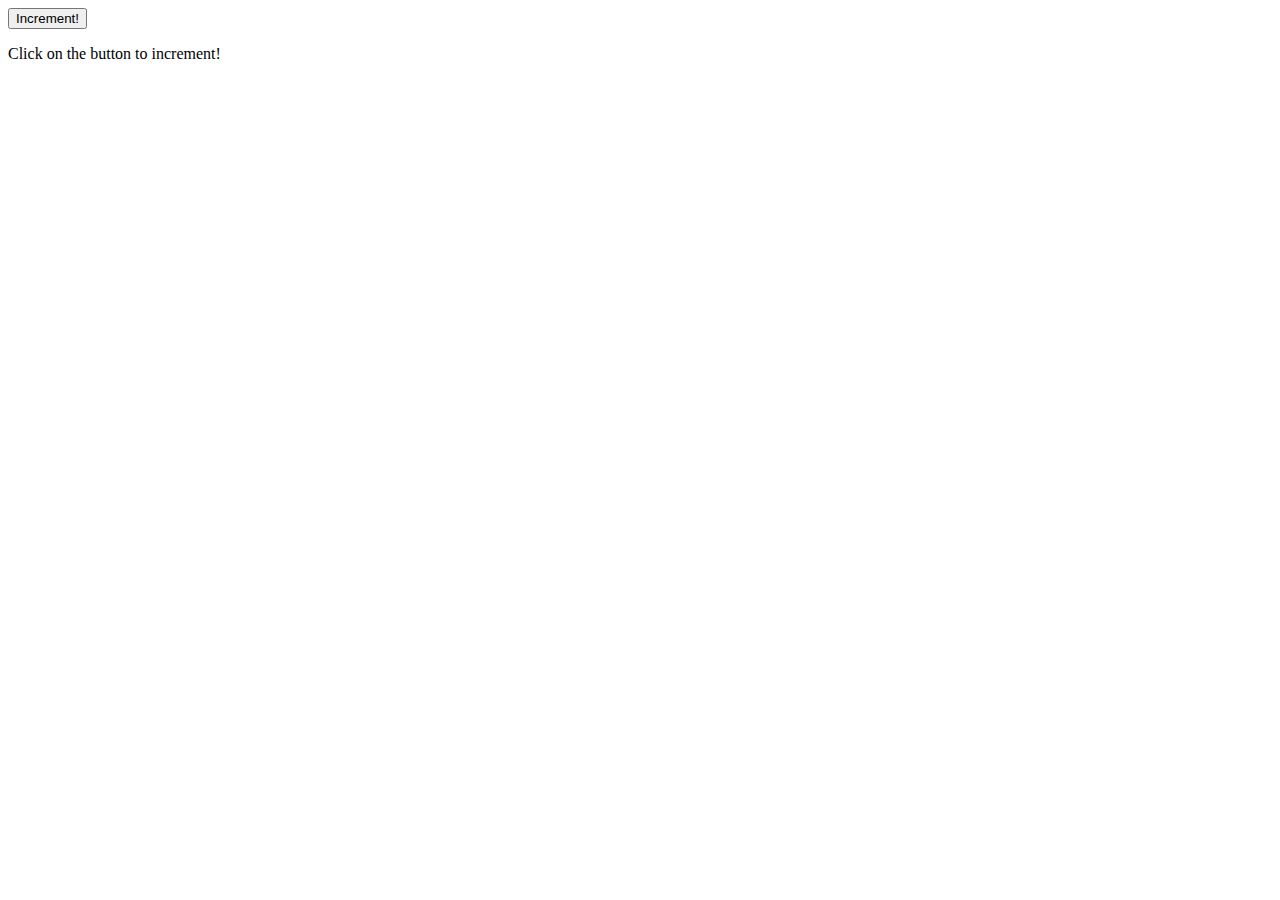
<file: exo1/main.html>
<!DOCTYPE html>
<html lang="en">
 <head>
 <meta charset="utf-8">
 <title>Click on the button to increment!</title>
 </head>
 <body>
 <button id="myBtn">Increment!</button>
 <p id="cntClic">Click on the button to increment!</p>
 <script src="main.js"></script>
 </body>
</html>
</file>
<file: exo12/main.css>
.icon{
    font-size:100px;
   }
</file>
<file: exo13(todo)/main.css>
* {
    padding: 0;
    margin: 0;
   }
   .container {
    width: 100vw;
    height: 100vh;
    display: flex;
   }
   .image-wrapper {
    width: 50%;
    height: 100%;
    background-size: cover;
    position: absolute;
   }
   .left {
    background-image: url('left.jpg');
    background-position: right;
    z-index: 4;
   }
   .right {
    background-image: url('right.jpg');
    background-position: left;
    left: 50%;
    z-index: 1;
   }
   hr {
    height: 180px;
    border: none;
    border-left: solid 10px #76a89d;
    position: absolute;
    z-index: 4;
    left: 50%;
    top: 50%;
    transform: translate(-48%, -48%)
   }
   #title {
    font-size: 3rem;
    text-align: center;
    position: absolute;
    z-index: 2;
    left: 50%;
    top: 50%;
    margin-left: 2rem;
    transform: translate(-120%, -56%);
    animation: showTitle 3s infinite ;
   }
   @keyframes showTitle {
    0% {
    transform: translate(-120%, -56%)
    }
    15% {
    transform: translate(0%, -56%)
    }
    80% {
    transform: translate(0%, -56%)
    }
    94% {
    transform: translate(-120%, -56%)
    }
    100% {
    transform: translate(-120%, -56%)
    }
   }
   @media screen and (max-width: 600px) {
    hr {
    height: 136px;
    }
    .title {
    font-size: 2rem
    }
   }
</file>
<file: exo14/main.css>
.progress-container {
    position: fixed;
    top: 0;
    z-index: 1;
    width: 100%;
    width: 100%;
    height: 8px;
    background: #E4E4E4;
   }
   .progress-bar {
    height: 8px;
    background: #FF3131;
    width: 0%;
   }
</file>
<file: exo15/main.css>
#gameContainer {
    width: 800px;
    height: 800px;
    margin: 0 auto;
    background-color: green;
    position:relative;
    overflow: hidden;
   }
   #player {
    width: 40px;
    height: 40px;
    background-image: url('img/face.png');
    background-size: 100%;
    background-position: center;
    position:absolute;
    z-index: 1;
   }
</file>
<file: exo8/main.css>
#snackbar {
    visibility: hidden;
    width: 250px;
    background-color: #333;
    color: #fff;
    text-align: center;
    padding: 16px;
    border-radius: 10px;
    position: absolute;
    z-index: 1;
    left: 50%;
    margin-left: -125px;
    bottom: 30px;
    font-size: 17px;
   }
   #snackbar.show {
    visibility: visible;
    animation: appear 0.5s, disappear 0.5s 2.5s;
   }
   @keyframes appear {
    from {
    bottom: 0; opacity: 0;
    }
    to {
    bottom: 30px; opacity: 1;
    }
   }
   @keyframes disappear {
    from {
    bottom: 30px; opacity: 1;
    }
    to {
    bottom: 0; opacity: 0;
    }
   }
</file>
<file: exo9/main.css>
body {
    margin:0;
   }
   #navbar {
    background-color: black;
    position: fixed;
    display: flex;
    flex-direction: row;
    top: -50px;
    width: 100%;
    transition: top 0.8s;
   }
   #navbar a {
    color: white;
    padding: 16px;
    text-decoration: none;
   }
   #navbar a:hover {
    background-color: lightgrey;
    color: black;
   }
</file>
